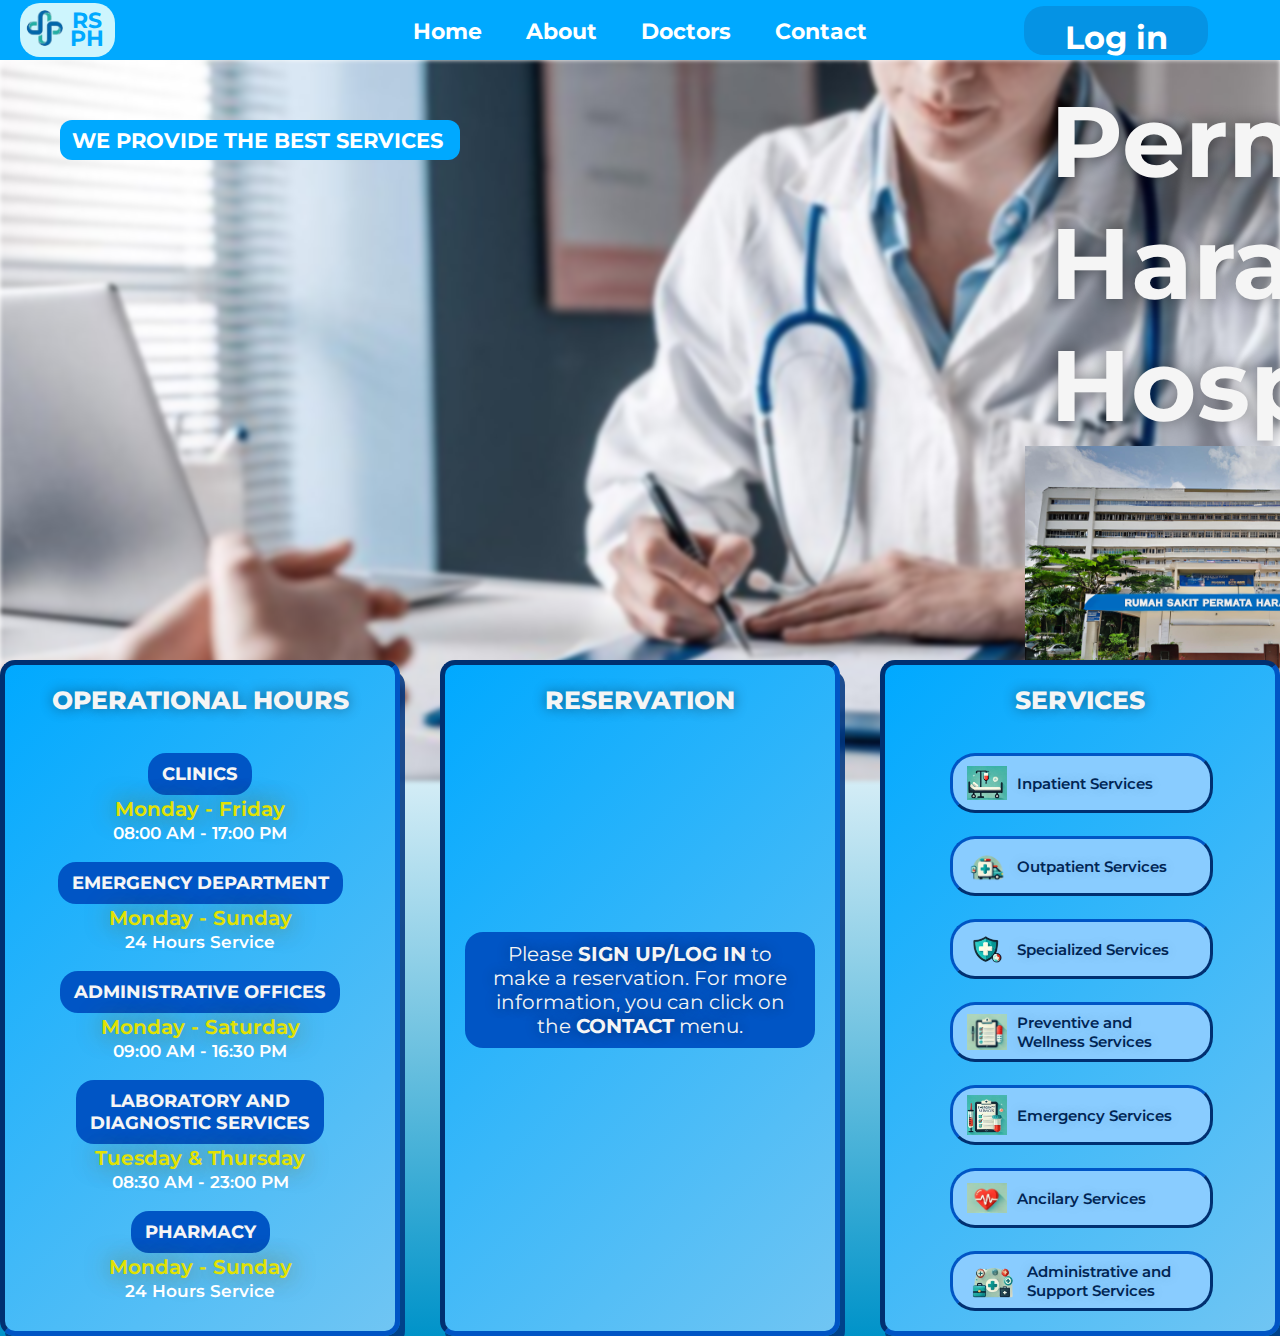
<file: index.html>
<!DOCTYPE html>
<html lang="en">
<head>
    <link rel="stylesheet" href="assets/css/header.css">
    <link rel="stylesheet" href="assets/css/style.css">
    <link rel="shortcut icon" type="image/x-icon" href="assets/img/logo.png" />
    <meta charset="UTF-8">
    <meta name="viewport" content="width=device-width, initial-scale=1.0">
    <title>Rumah Sakit Permata Harapan</title>
</head>
<body>
<header>
    <nav class="nav-bar">
        <div class="logo"><a href="index.html"><img src="assets/img/logo.png" > <h1 class="logo-name">RS <br> PH</h1> </a> </div>
        <div class="item-dropdown">
            <ul class="menu">
                <li><a href="index.html">Home</a></li>
                <li><a href="about.html">About</a></li>
                <li><a href="doctors.html">Doctors</a></li>
                <li><a href="#">Contact</a>
                    <ul class="dropdown">
                        <li><img class="hidden-logo" src="assets/img/wa.png" alt=""><a href="https://api.whatsapp.com/send/?phone=%2B6281223923935&text&type=phone_number&app_absent=0">+62 812-2392-3935<a></li>
                        <li><img class="hidden-logo" src="assets/img/call.png" alt=""><a href="#">(021) 898 765 555</a></li>
                    </ul>
                </li>
            </ul>
        </div>

        <div class="login-box">
        <img class="login-logo" src="assets/img/calender.png" alt=""><h1>Log in</h1>
        </div>
    </nav>
</header>
<main class="main">
    <section id="hero" class="#">
        <img class="hero-img" src="assets/img/hero.jpeg" alt="">
            <div class="container">
                  <h1>WE PROVIDE THE BEST SERVICES</h1>
                  <p><b>PH Hospital</b> is a modern healthcare facility designed to provide comprehensive medical services with a focus on patient-centered care. Equipped with state-of-the-art technology, it offers a range of specialties, including general medicine, surgery, pediatrics, gynecology, cardiology, and orthopedics.</p>

            </div>

            <div class="container2"> 
                <h1>Permata Harapan Hospital</h1>
                <img src="assets/img/rsph.png" alt="">
            </div>
            
            </section>
        </main>
    

</main>

<footer>
    <div class="flex-box">
        <div class="container1">
            <p class="head-paragraph1"> OPERATIONAL HOURS </p>
                <br>
                <br>
                    <p class="head-title1" > CLINICS <br> </p>
                    <p class="opt-day">Monday - Friday</p>
                        <h2>08:00 AM - 17:00 PM </h2>
                            <br> 
                    <p class="head-title1"> EMERGENCY DEPARTMENT <br> </p>
                    <p class="opt-day">Monday - Sunday</p>
                        <h2>24 Hours Service</h2>
                            <br>
                    <p class="head-title1">ADMINISTRATIVE OFFICES <br> </p>
                    <p class="opt-day">Monday - Saturday</p>
                        <h2>09:00 AM - 16:30 PM</h2>
                            <br>
                    <p class="head-title1">LABORATORY AND <br> DIAGNOSTIC SERVICES <br> </p>
                    <p class="opt-day">Tuesday & Thursday</p>
                        <h2>08:30 AM - 23:00 PM</h2>
                            <br>
                    <p class="head-title1">PHARMACY <br> </p>
                    <p class="opt-day">Monday - Sunday</p>
                        <h2>24 Hours Service</h2>
                                                                    
                    </div>

    <div class="container1">
        <p class="head-paragraph2">RESERVATION</p>
            <br>
                <br>
            <br>
        <p class="pls-signup">Please <b>SIGN UP/LOG IN</b> to make a reservation. For more information, you can click on the <b>CONTACT</b> menu.</p>
    </div>

    <div class="container1">
            <p class="head-paragraph3">SERVICES</p>
                <br>
                <br>
                    <button class="inpatient-services">
                        <img src="assets/img/inpatient.jpg" alt="icon" style="width: 40px; ;">
                        Inpatient Services</button>
                <br>
                <br> 
                    <button class="outpatient-services">
                        <img src="assets/img/outpatient.png" alt="icon" style="width: 40px; ;">
                        Outpatient Services </button>
                <br>
                <br> 
                    <button class="specialized-services">
                        <img src="assets/img/specialized.png" alt="icon" style="width: 40px; ;">
                        Specialized Services </button>
                <br>
                <br>
                    <button class="preventive-services">
                        <img src="assets/img/preventive.jpg" alt="icon" style="width: 40px; ;">
                        Preventive and Wellness Services </button>
                <br>
                <br> 
                    <button class="emergency-services">
                        <img src="assets/img/emergency.jpg" alt="icon" style="width: 40px; ;">
                        Emergency Services </button>
                <br>
                <br> 
                    <button class="ancillary-services">
                        <img src="assets/img/ancillary.jpg" alt="icon" style="width: 40px; ;">
                        Ancilary Services </button>
                <br>
                <br> 
                    <button class="administrative-services">
                        <img src="assets/img/administration.png" alt="icon" style="width: 50px; ;">
                        Administrative and Support Services
                </button>  
        </div>
    </div>
</footer>
    
</body>
</html>
</file>
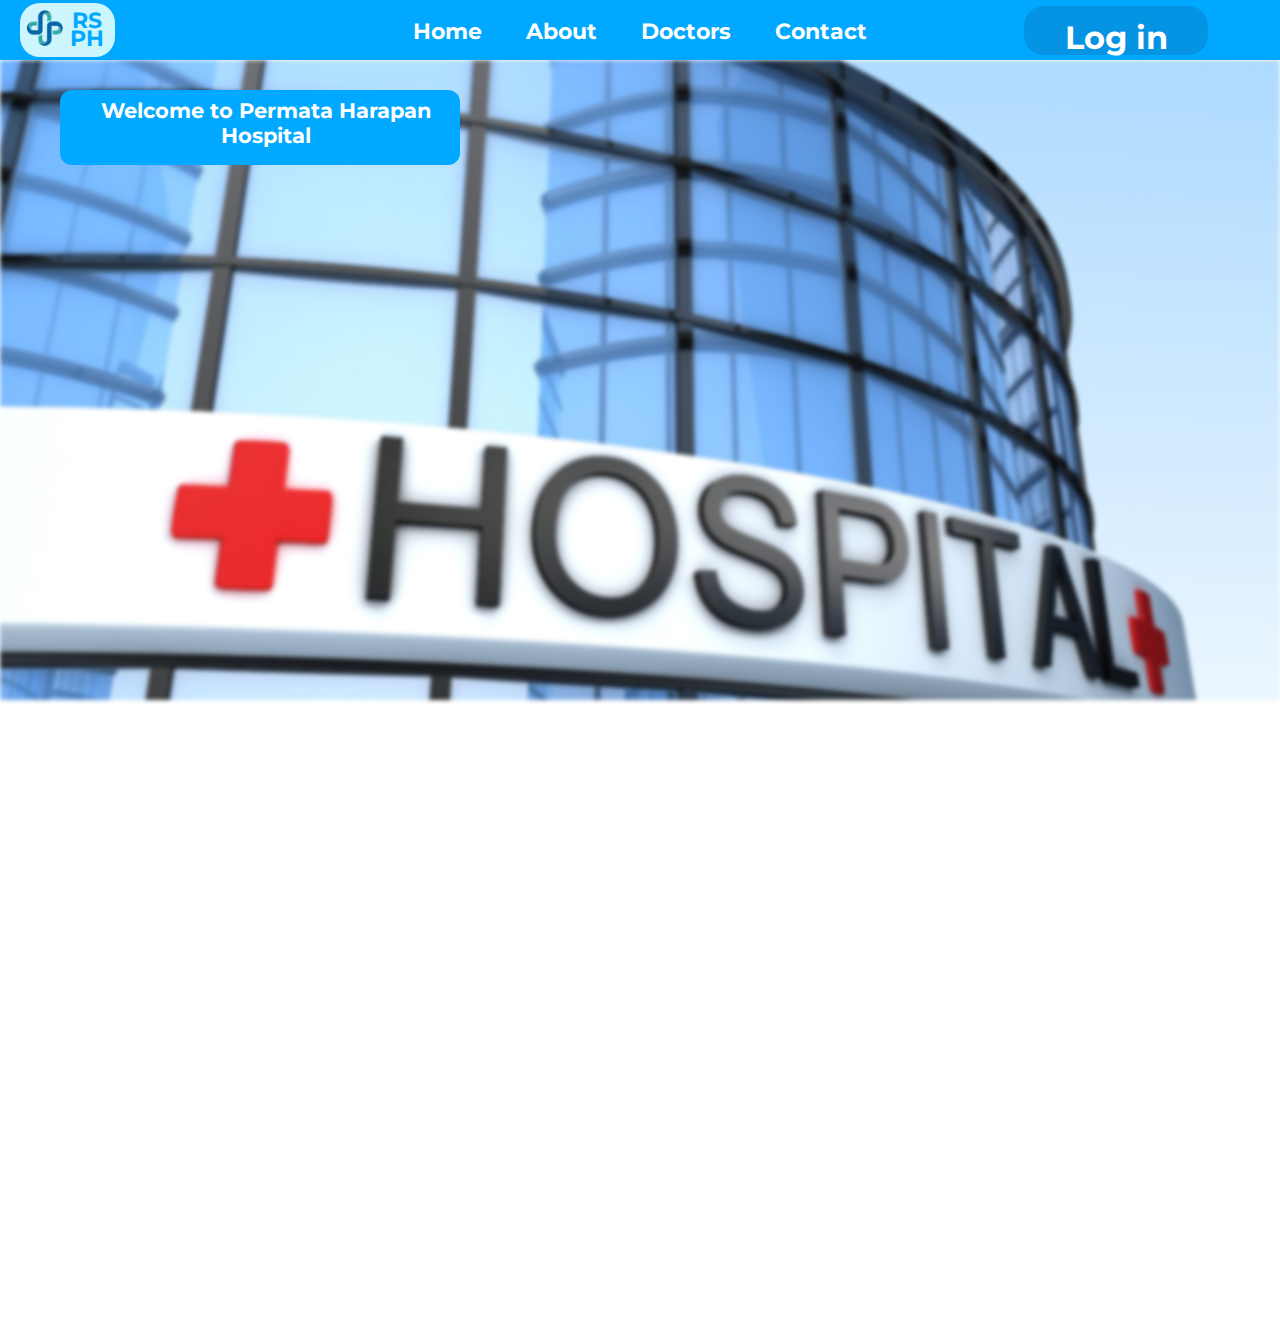
<file: about.html>
<!DOCTYPE html>
<html lang="en">
    <head>
        <link rel="stylesheet" href="assets/css/header.css">
        <link rel="stylesheet" href="assets/css/about.css">
        <link rel="shortcut icon" type="image/x-icon" href="assets/img/logo.png" />
        <meta charset="UTF-8">
        <meta name="viewport" content="width=device-width, initial-scale=1.0">
        <title>Rumah Sakit Permata Harapan</title>
    </head>
<body>
    <header>
        <nav class="nav-bar">
            <div class="logo"><a href="index.html"><img src="assets/img/logo.png" > <h1 class="logo-name">RS <br> PH</h1> </a> </div>
            <div class="item-dropdown">
                <ul class="menu">
                    <li><a href="index.html">Home</a></li>
                    <li><a href="about.html">About</a></li>
                    <li><a href="doctors.html">Doctors</a></li>
                    <li><a href="#">Contact</a>
                        <ul class="dropdown">
                            <li><img class="hidden-logo" src="assets/img/wa.png" alt=""><a href="https://api.whatsapp.com/send/?phone=%2B6281223923935&text&type=phone_number&app_absent=0">+62 812-2392-3935<a></li>
                            <li><img class="hidden-logo" src="assets/img/call.png" alt=""><a href="#">(021) 898 765 555</a></li>
                        </ul>
                    </li>
                </ul>
            </div>
    
            <div class="login-box">
            <img class="login-logo" src="assets/img/calender.png" alt=""><h1>Log in</h1>
            </div>
        </nav>
    </header>
    <main>
        <section id="hero" class="#">
            <img class="hero-img" src="assets/img/bg-about.jpg" alt="">
                    <div class="container">
                      <h1>Welcome to Permata Harapan Hospital</h1>
                        <p><b>PH Hospital</b> 
                        , we are dedicated to delivering exceptional healthcare services with a patient-centered approach. Since our establishment, we have been a trusted partner in the journey to better health for individuals and families across the community.
                        <br> <br>
                        <b>Our Vision :</b> <br>
                        To be a leading healthcare provider known for quality, innovation, and compassionate care.
                        <br> <br>
                        <b>Our Mission :</b> <br> 
                        1. To provide high-quality and affordable healthcare services for all. <br>
                        2. To continuously enhance our medical technologies and facilities. <br>
                        3. To foster a team of highly skilled and compassionate medical professionals. <br>
                        4. To promote community health and wellness through education and preventive care. <br>
                        <br>
                        <b>Why Choose Us?</b> <br>
                        - Comprehensive Services: We offer a wide range of medical specialties, from general care to advanced treatments.
                        - Cutting-Edge Technology: Equipped with state-of-the-art medical equipment for accurate diagnoses and effective treatments.
                        - Patient-Centered Care: Every patient is treated with dignity, empathy, and respect.
                        - Expert Team: Our team includes experienced doctors, nurses, and staff dedicated to your health and well-being. 
                        <br>
                        <br>
                        <b>Our Facilities :</b> <br>
                        - Advanced diagnostic imaging and laboratory services <br>
                        - Comfortable inpatient rooms designed for patient comfort <br>
                        - Emergency services available 24/7 <br>
                        - Specialized outpatient clinics <br>
                        - Commitment to Excellence <br>
                        - We are committed to continuous improvement in all aspects of healthcare delivery, striving to exceed expectations and build long-term trust with our patients. <br>
                        <br>
                        </p>
                    </div>
                </div>
            </section>
        </div>
    
        </section>
    </main>
</body>
</html>
</file>
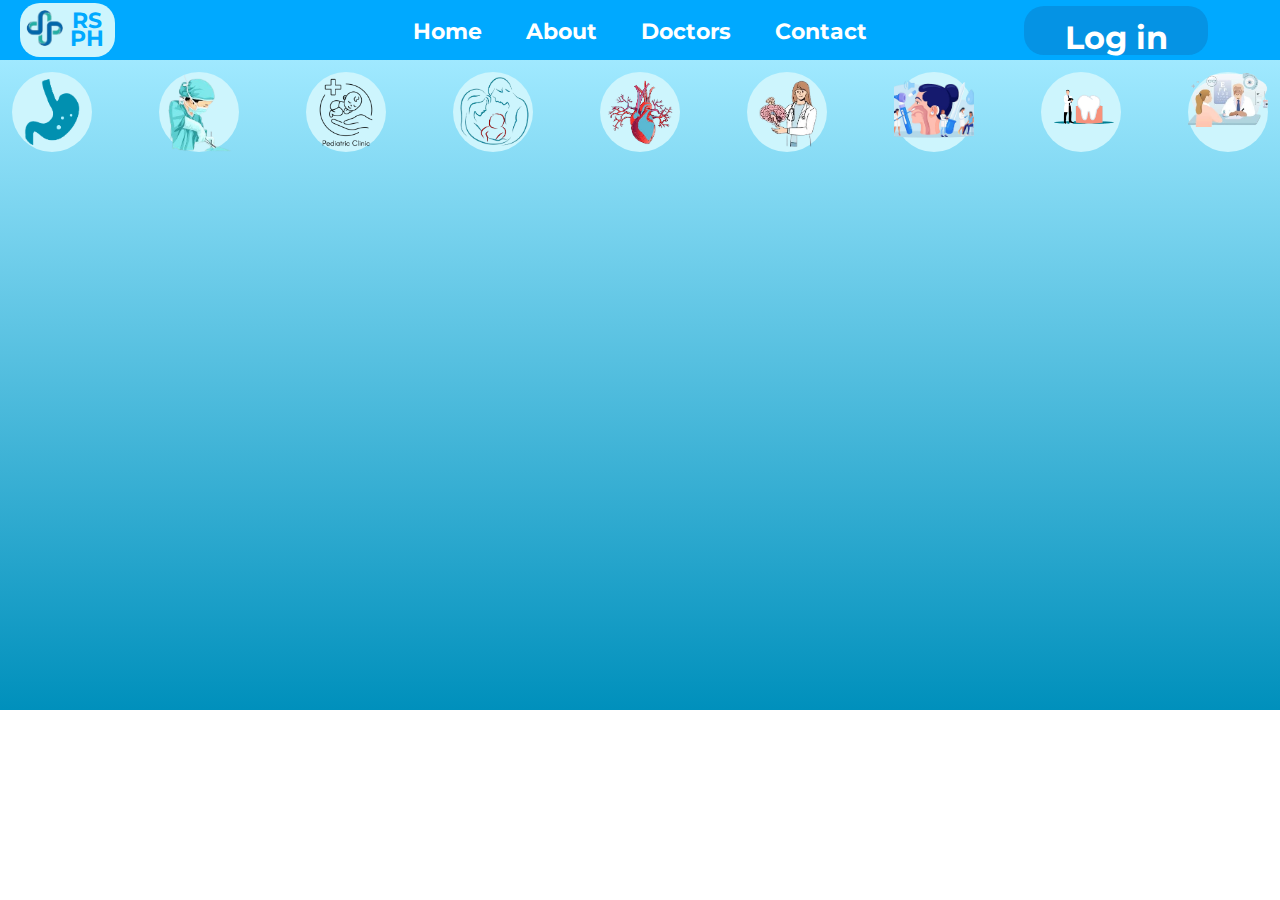
<file: doctors.html>
<!DOCTYPE html>
<html lang="en">
    <head>
        <link rel="stylesheet" href="assets/css/header.css">
        <link rel="stylesheet" href="assets/css/doctor.css">
        <link rel="shortcut icon" type="image/x-icon" href="assets/img/logo.png" />
        <meta charset="UTF-8">
        <meta name="viewport" content="width=device-width, initial-scale=1.0">
        <title>Rumah Sakit Permata Harapan</title>
    </head>
<body>
    <header>
        <nav class="nav-bar">
            <div class="logo"><a href="index.html"><img src="assets/img/logo.png" > <h1 class="logo-name">RS <br> PH</h1> </a> </div>
            <div class="item-dropdown">
                <ul class="menu">
                    <li><a href="index.html">Home</a></li>
                    <li><a href="about.html">About</a></li>
                    <li><a href="doctors.html">Doctors</a></li>
                    <li><a href="#">Contact</a>
                        <ul class="dropdown">
                            <li><img class="hidden-logo" src="assets/img/wa.png" alt=""><a href="https://api.whatsapp.com/send/?phone=%2B6281223923935&text&type=phone_number&app_absent=0">+62 812-2392-3935<a></li>
                            <li><img class="hidden-logo" src="assets/img/call.png" alt=""><a href="#">(021) 898 765 555</a></li>
                        </ul>
                    </li>
                </ul>
            </div>
    
            <div class="login-box">
            <img class="login-logo" src="assets/img/calender.png" alt=""><h1>Log in</h1>
            </div>
        </nav>
    </header>
    <main>
        <div class="cards">
            <div class="card">
                <img class="sickness" src="assets/img/lambung2.png" alt="">
                    <div class="content"> 
                        <article>
                            <img class="img-item" src="assets/img/penyakit-dalam.png" alt="">
                            <h1>Spesialis Penyakit Dalam</h1>
                            <p>Mengobati berbagai penyakit organ dalam seperti diabetes, hipertensi, asma, dan gangguan pencernaan.</p>
                        </article>
                    </div>
            </div>

            <div class="card">
                <img class="sickness" src="assets/img/bedah.png" alt="">
                    <div class="content"> 
                        <article>
                            <img class="img-item" src="assets/img/dr-bedah.png" alt="">
                            <h1>Dokter Bedah (Surgeon)</h1>
                            <p>Bedah Umum: Operasi pada area perut, kelenjar tiroid, hernia, dan lainnya.Bedah Ortopedi: Penanganan masalah tulang, sendi, dan ligamen.
                                Bedah Saraf: Operasi pada otak, sumsum tulang belakang, dan saraf.                            
                            </p>
                        </article>
                    </div>
            </div>

            <div class="card">
                <img class="sickness" src="assets/img/anak.png" alt="">
                    <div class="content"> 
                        <article>
                            <img class="img-item" src="assets/img/dr-anak.png" alt="">
                            <h1>Spesialis Anak (Pediatri)</h1>
                            <p>Mengobati dan memantau kesehatan bayi, anak-anak, dan remaja.
                            </p>
                            <p></p>
                        </article>
                    </div>
            </div>

            <div class="card">
                <img class="sickness" src="assets/img/kandungan.png" alt="">
                    <div class="content"> 
                        <article>
                            <img class="img-item" src="assets/img/kandungan-kebidanan.jpg" alt="">
                            <h1>Spesialis Kandungan dan Kebidanan</h1>
                            <p>Fokus pada kehamilan, persalinan, serta kesehatan reproduksi wanita.
                            </p>
                        </article>
                    </div>
            </div>

            <div class="card">
                <img class="sickness" src="assets/img/jantung.png" alt="">
                    <div class="content"> 
                        <article>
                            <img class="img-item" src="assets/img/dr-jantung.jpg" alt="">
                            <h1>Spesialis Jantung</h1>
                            <p>Mendiagnosis dan mengobati gangguan jantung dan pembuluh darah, seperti penyakit jantung koroner atau aritmia.
                            </p>
                        </article>
                    </div>
            </div>

            <div class="card">
                <img class="sickness" src="assets/img/saraf.png" alt="">
                    <div class="content"> 
                        <article>
                            <img class="img-item" src="assets/img/dr-saraf.jpg" alt="">
                            <h1>Spesialis Saraf</h1>
                            <p>Mengobati penyakit yang berkaitan dengan sistem saraf, seperti stroke, epilepsi, dan migrain.</p>
                        </article>
                    </div>
            </div>

            <div class="card">
                <img class="sickness" src="assets/img/tht.png" alt="">
                                        <div class="content"> 
                        <article>
                            <img class="img-item" src="assets/img/dr-tht.jpg" alt="">
                            <h1>Telinga Hidung Tenggorokan</h1>
                            <p>Menangani gangguan seperti sinusitis, infeksi telinga, atau masalah suara.
                            </p>
                        </article>
                    </div>
            </div>

            <div class="card">
                <img class="sickness" src="assets/img/gigi.png" alt="">
                                        <div class="content"> 
                        <article>
                            <img class="img-item" src="assets/img/dr-gigi.jpg" alt="">
                            <h1>Spesialis Gigi dan Mulut</h1>
                            <p>Ortodonti: Memperbaiki posisi gigi dan rahang.
                                Periodonsia: Perawatan gusi.
                                Prostodonsia: Pembuatan gigi palsu.
                                </p>
                        </article>
                    </div>
            </div>

            <div class="card">
                <img class="sickness" src="assets/img/mata.png" alt="">
                                        <div class="content"> 
                        <article>
                            <img class="img-item" src="assets/img/dr-mata.jpg" alt="">
                            <h1>Spesialis Mata</h1>
                            <p>Mengobati gangguan penglihatan seperti katarak, glaukoma, atau gangguan refraksi.
                            </p>
                        </article>
                    </div>
            </div>

            </div>            
        </div>
    </main>
    
</body>
</html>
</file>
<file: assets/css/header.css>
@import url('https://fonts.googleapis.com/css?family=Montserrat:400,500,600,700,800,900|Poppins&display=swap');
*{
    padding: 0;
    margin: 0;
    font-family: 'Montserrat',sans-serif;
}
@keyframes slideIn {
    0% {
        opacity: 0;
        transform: translateX(-20px);
    }
    100% {
        opacity: 1;
        transform: translateX(0);
    }
}
.nav-bar {
    background-color: #00A9FF;
    height: 60px;
    position: relative; 
    text-align: center;
    z-index: 10;
}

.logo {
    position: absolute;
    left: 20px; 
    top: 50%;
    transform: translateY(-50%);
    background-color: #CDF5FD;
    width: 95px;
    border-radius: 20px;
    
}
.logo h1{
    color: #00A9FF;
}
.logo img {
    height: 50px;
    margin-right: 60px;
  
}

.logo-name{
    position: absolute;
    top: 9px;
    font-size: 22px;
    color: white;
    left: 50px;
    line-height: 0.8;
}

.menu {
    list-style: none;
    margin: 0;
    padding: 0;
    display: inline-block;
    position: relative;
   
}

.menu li {
    position: relative;
    display: inline-block;
    padding: 18px 20px;
    color: white;
    font-weight: 700;
}

.menu li a {

    text-decoration: none;
    color: white;
    font-size: 22px;
}

.menu li:hover {
    background-color: #0090d8;
}


.dropdown {
    display: none;
    position: absolute;
    top: 95%; 
    left: 50%;
    transform: translateX(-50%); 
    width: 250px;
    background-color: #0090d8;
    text-align: left;
    padding: 8px;
    z-index: 10;
}

.menu li:hover .dropdown {
    display: block; 
}

.dropdown li {
    cursor: pointer;
    border-radius: 8px;
    width: 235px;
    padding: 10px;
}
.dropdown li:hover .hidden-logo{
    display: block;
}
.hidden-logo{
    animation: slideIn 0.5s ease forwards;
    height: 25px;
    display: none;
}


.dropdown li a {
    color: white;
    font-size: 20px;
    text-decoration: none;
}

.dropdown li:hover {
    background-color: #00A9FF;
}
.login-box{
    width: 160px;
    padding: 12px;
    cursor: pointer;
    text-align: center;
    top: 6px;
    border-radius: 20px;
    height: 25px;
    background-color: rgb(5, 147, 228);
    position: absolute;
    left: 80%;

}
.login-logo{
    display: none;
    position: absolute;
    left: 12px;
    border-radius: 20px;
    background-color: #20b5ff;
    align-items: center;
    opacity: 0;
    height: 30px;
}
.login-box h1{
    color: white;
}
.login-box:hover .login-logo{
    display: block;
    opacity: 1;
    animation: slideIn 0.5s ease forwards;
}
.login-box:hover{
    background-color: #017fc8;
}
</file>
<file: assets/css/style.css>
@keyframes slideOut {
  0% {
      opacity: 1;
      transform: translateX(0); 
  }
  100% {
      opacity: 0;
      transform: translateX(20px); 
  }
}
.main{
    z-index: 1;
    height: 600px;
}
.hero-img{
    position: absolute;
    width: 100%;    
    filter: blur(2px);
}

.container h1{
  font-size: 21px;
  margin-left: 12px;
  stroke: black;
  stroke-width: 12px;
  text-align: center;
  height: 24px;
  color: white;
  padding-top: 8px;

}
.container{
    background-color: #00A9FF;
   
    width: 400px;
    height: 40px;
    border-radius: 12px;
    top: 60px;
    left: 60px;
    position: relative;
    display: flex;
    z-index: 2;
    transition: height 0.5s,opacity 2s ease; 

}

.container2{
   font-size: 50px;
    width: 400px;
    height: 40px;
    top: 80px;
    left: 1050px;
    position: absolute;
    z-index: 2;
    transition: height 0.5s,opacity 2s ease; 
    color: whitesmoke;
    text-shadow: 0 0 17px #00000072;
}
.container2 img{
  width: 400px;
  position: relative;
  right: 25px;
}

.container p{
  position: absolute;
  font-size:19px;
  padding-top: 20px;
  padding-left: 12px;
  padding-right: 12px;
  color: white;
  opacity: 0;
  text-align: center;
}
.container:hover p{
  opacity: 1;
  animation: slideIn 0.5s ease forwards;
}
.container:hover h1{
  animation: slideOut 0.5s ease forwards;
}
.container:hover {
  width: 400px;
  height: 250px;
  border-radius: 12px;
}

.flex-box{
    display: flex;
    top: 100%;
    justify-content: space-between;
}
.container1{
    z-index: 10;
    box-shadow: 5px 10px #00357fdc;
    width : 350px;
    padding : 20px;
    border :5px inset #0055c5;
    border-radius : 15px;
    text-align : center;
    /* margin: 50px; */

    background:linear-gradient(135deg, #00A9FF, #70c5f3) ;
    display: inline-block;
    padding-bottom: 30px;
    
}

.head-title1 {
  color: whitesmoke; 
  font-weight: 730;
  font-size: 18px;
  background-color: #0055c5;
  padding-top: 10px;
  padding-bottom: 10px;
  padding-left: 14px;
  padding-right: 14px;
  display: inline-block;
  border-radius: 18px;
}

.opt-day {
  color: #e2e202;
  text-shadow: 0 0 24px #786503d0;
  font-size: 20px;
  font-weight: 650;
  margin: 2px;
}

.container1 h2{
  font-size: 17px;
  font-weight: 600;
  color: #ffffff;
}

  .head-paragraph1 {
    font-weight: 800;
    font-size: 25px;
    color: whitesmoke;
    text-shadow: 0 0 13px #00000072;
  }

  .head-paragraph2 {
    font-weight: 800;
    font-size: 25px;
    color: whitesmoke;
    text-shadow: 0 0 13px #00000072;
  }
  
.pls-signup {
  color: whitesmoke;
  font-size: 20px;
  text-shadow: 0 0 13px #00000072;
  margin-top: 160px;
  background-color: #0055c5;
  padding-top: 10px;
  padding-bottom: 10px;
  padding-left: 14px;
  padding-right: 14px;
  border-radius: 18px;
}

.head-paragraph3 {
  font-weight: 800;
  font-size: 25px;
  color: whitesmoke;
  text-shadow: 0 0 13px #00000072;
}

.container1 button {
    display: flex;
    align-items: center; 
    padding: 14px;
    width: 230px; 
    height: 60px; 
    background-color: #89ccff; 
    border-color: #0055c5;
    border-radius: 25px;
    border-width: 3.4px;
    font-size: 15px;
    font-weight: 600;
    color : #002554;
    cursor: pointer;
    text-align: left; 
    width: 75%; 
    margin-left: 45px;
    margin-bottom: -15px;
    text-shadow: 0 0 13px #00000021
}

button img {
    margin-right: 10px;
}

button:hover {
    background-color: #cdf5fd; 
}


  footer{
    background : linear-gradient(to bottom, #ffffff 1%, #0093c9);
  }
</file>
<file: assets/css/about.css>
.hero-img{
    position: absolute;
    width: 100%;    
    filter: blur(2px);
}
main{
    z-index: 1;
}
.container{
    background-color: #00A9FF;
    width: 400px;
    height: 75px;
    border-radius: 12px;
    top: 30px;
    left: 60px;
    position: relative;
    display: flex;
    z-index: 2;
    transition: height 0.5s,opacity 2s ease; 
   
}
.container h1{
    font-size: 21px;
    margin-left: 12px;
    stroke: black;
    stroke-width: 12px;
    text-align: center;
    height: 24px;
    color: white;
    padding-top: 8px;
  }
.container p{
  position: absolute;
  font-size:19px;
  padding-top: 20px;
  padding-left: 12px;
  padding-right: 12px;
  color: white;
  opacity: 0;
  text-align: center;
}
.container:hover p{
  opacity: 1;
  animation: slideIn 0.5s ease forwards;
}
.container:hover h1{
    opacity: 0;
  animation: slideOut 0.5s ease forwards;
}
.container:hover {
  width: 1000px;
  height: 700px;
  border-radius: 12px;
}
</file>
<file: assets/css/doctor.css>
.cards{
    display: flex;
    background: linear-gradient(180deg, #a0e9ff, #0090bc);
    justify-content: space-between;
    overflow: hidden;
    flex-wrap: nowrap ;
    overflow: auto;
    height: 650px;
}
.img-item{
    margin: 12px;
    padding-top: 20px;
    width: 80%;
}

.sickness{
    width: 80px;
}
.card {
    background-color: #CDF5FD;
    margin: 12px;
    width: 80px;
    height: 80px;
    border-radius: 80px;
    transition: width 0.5s ease; 
}
.cards .card:hover{
    border-radius: 12px;
    width: 400px;
    height: 500px;
}
.cards .card:hover .content{
    display: block;
}
.cards .card:hover .sickness{
    display: none;
}
.content{
    display: none;
    text-align: center;
}

.content p{
    margin: 12px;
    padding: 20px;
    font-size: 17px;
}
</file>
